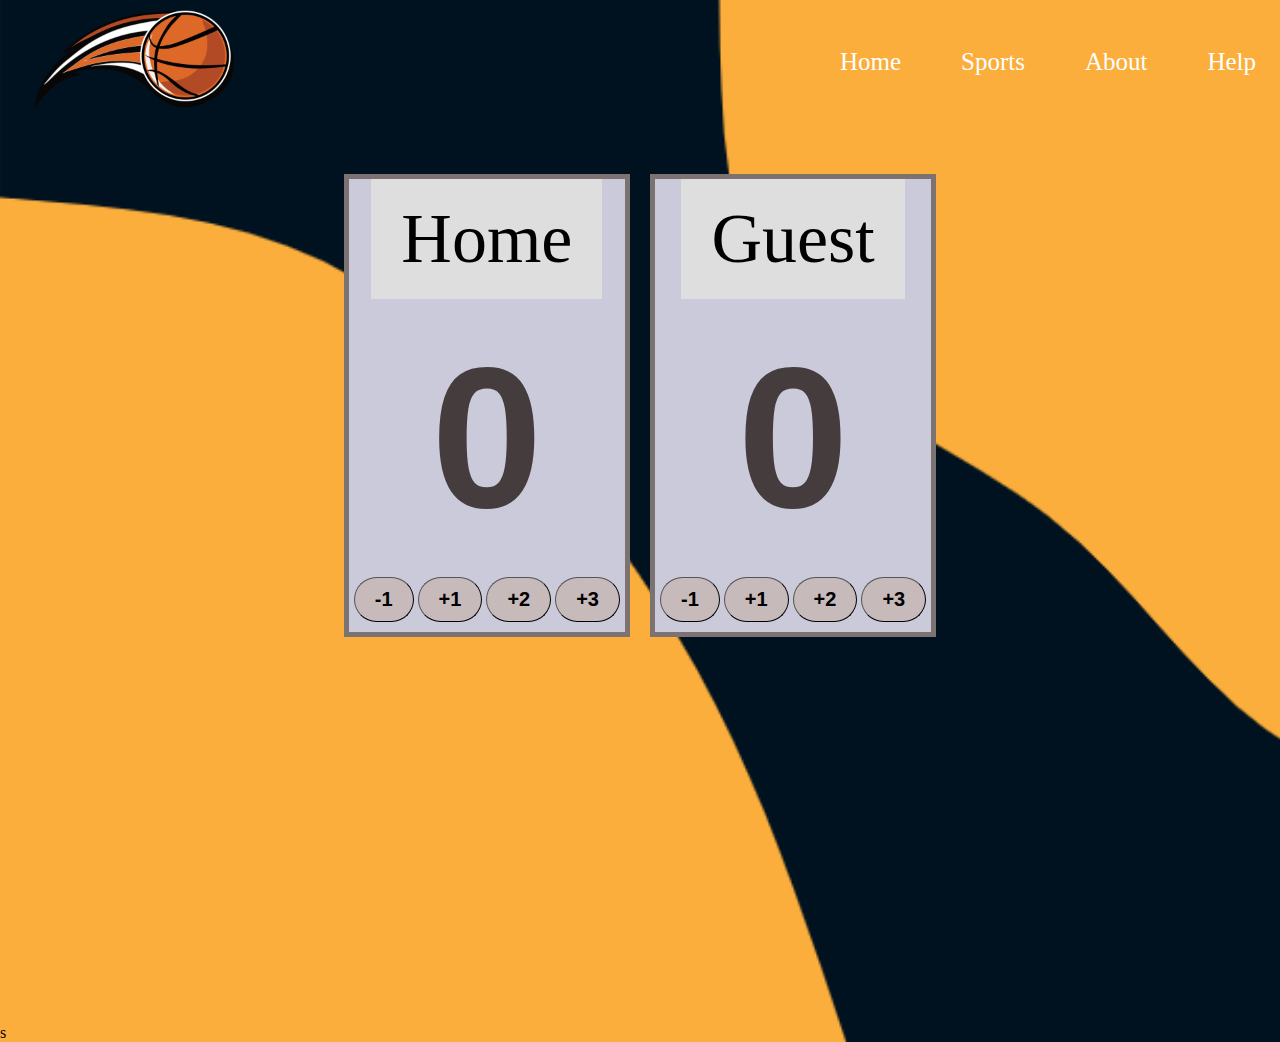
<file: index.html>
<!DOCTYPE html>
<html lang="en">
<head>
    <meta charset="UTF-8">
    <meta http-equiv="X-UA-Compatible" content="IE=edge">
    <meta name="viewport" content="width=device-width, initial-scale=1.0">
    <title>Score Board</title>
    <link rel="stylesheet" href="scoreboard.css">
    <link rel="stylesheet" href="http://fonts.cdnfonts.com/css/cursed-timer-ulil">
</head>
<body>
    
    <header>
        <nav class="nav-bar">
            <a href="#" class="nav-logo"><img src="image/basketball-g23d1dc8b2_1280.png"></a>

            <ul class="nav-menu">
                <li class="nav-item">
                    <a href="#" class="nav-link">Home</a>
                </li>
                <li class="nav-item">
                    <a href="#" class="nav-link">Sports</a>
                    <div class="sub-menu">
                        <ul>
                            <li><a href="#">Basketball</a></li>
                            <li><a href="#">Volleyball</a></li>
                            <li><a href="#">Football</a></li>
                            <li><a href="#">Baseball</a></li>
                        </ul>
                    </div>
                </li>
                <li class="nav-item">
                    <a href="#" class="nav-link">About</a>
                </li>
                <li class="nav-item">
                    <a href="#" class="nav-link">Help</a>
                </li>
            </ul>

            <div class="hamburger">
                <span class="bar"></span>
                <span class="bar"></span>
                <span class="bar"></span>
                <span class="bar"></span>
            </div>
        </nav>                                                                                                              
    </header>

    <main>

    <div class="scoreboard-grid">
        
        <div class="team-grid">
                <div class="team" contenteditable="">Home</div>
                <div class="score"><h1 id = "count-left">0</h1></div>
            <div class="btns">
                <button id = "decrementOneL" onclick="decrementOneL()">-1</button>
                <button id = "incrementOneL" onclick="incrementOneL()">+1</button>
                <button id = "incrementTwoL" onclick="incrementTwoL()">+2</button>
                <button id = "incrementThreeL" onclick="incrementThreeL()">+3</button>
            </div>
        </div>

        <div class="team-grid">
                <div class="team" contenteditable="">Guest</div>
                <div class="score"><h1 id = "count-right">0</h1></div>
            <div class="btns">
                <button id = "decrementOneR" onclick="decrementOneR()">-1</button>
                <button id = "incrementOneR" onclick="incrementOneR()">+1</button>
                <button id = "incrementTwoR" onclick="incrementTwoR()">+2</button>
                <button id = "incrementThreeR" onclick="incrementThreeR()">+3</button>
            </div>
        </div>

        
    </div>

</main>s

    
    <script src="scoreboard.js"></script>
</body>
</html>
</file>
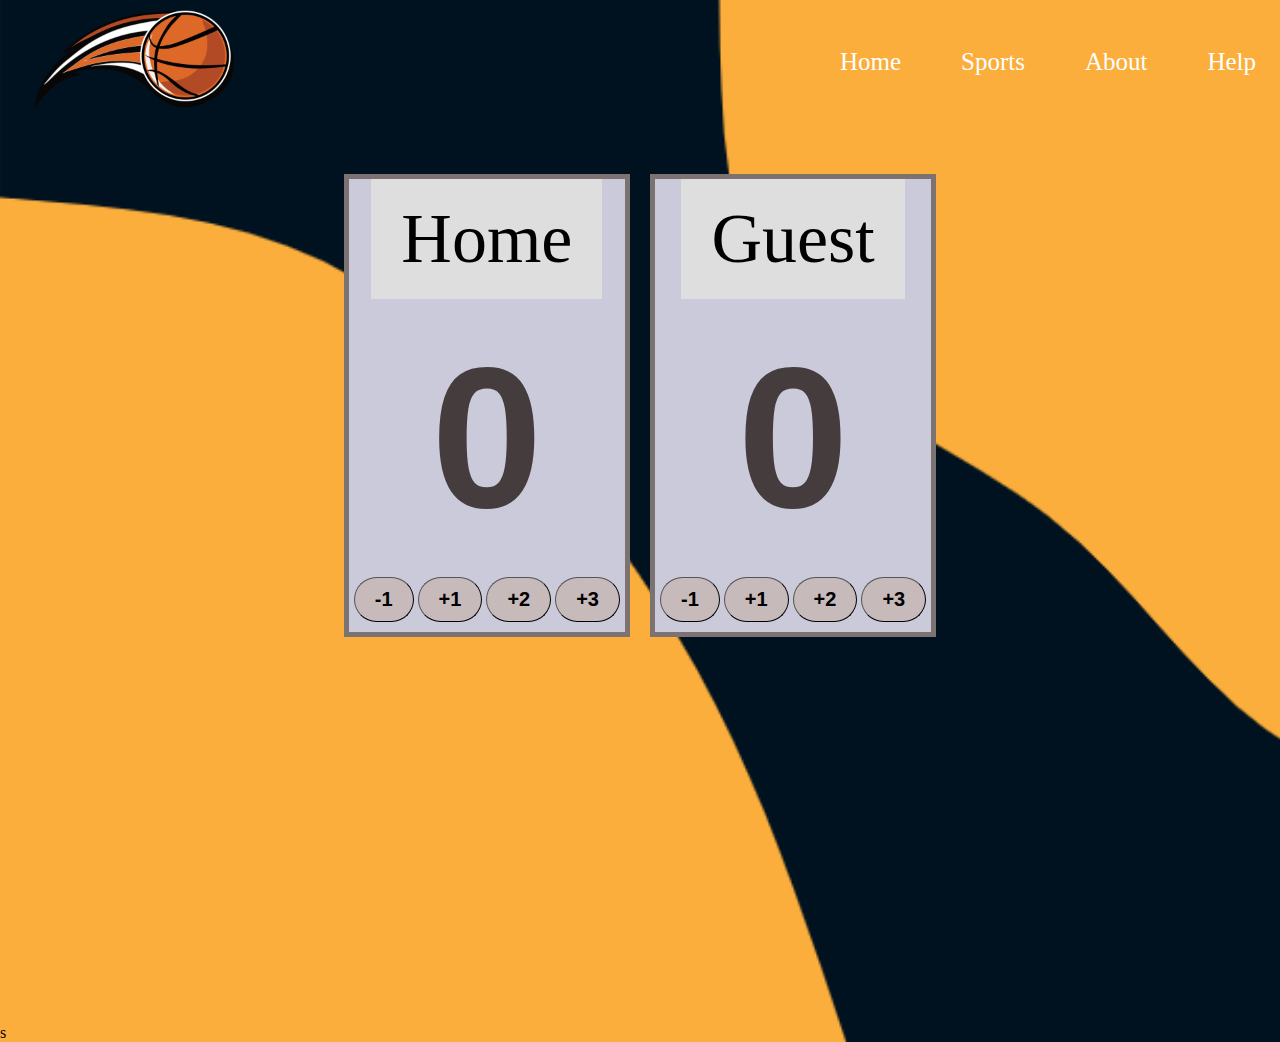
<file: Scoreboard.html>
<!DOCTYPE html>
<html lang="en">
<head>
    <meta charset="UTF-8">
    <meta http-equiv="X-UA-Compatible" content="IE=edge">
    <meta name="viewport" content="width=device-width, initial-scale=1.0">
    <title>Score Board</title>
    <link rel="stylesheet" href="scoreboard.css">
    <link rel="stylesheet" href="http://fonts.cdnfonts.com/css/cursed-timer-ulil">
</head>
<body>
    
    <header>
        <nav class="nav-bar">
            <a href="#" class="nav-logo"><img src="/image/basketball-g23d1dc8b2_1280.png"></a>

            <ul class="nav-menu">
                <li class="nav-item">
                    <a href="#" class="nav-link">Home</a>
                </li>
                <li class="nav-item">
                    <a href="#" class="nav-link">Sports</a>
                    <div class="sub-menu">
                        <ul>
                            <li><a href="#">Basketball</a></li>
                            <li><a href="#">Volleyball</a></li>
                            <li><a href="#">Football</a></li>
                            <li><a href="#">Baseball</a></li>
                        </ul>
                    </div>
                </li>
                <li class="nav-item">
                    <a href="#" class="nav-link">About</a>
                </li>
                <li class="nav-item">
                    <a href="#" class="nav-link">Help</a>
                </li>
            </ul>

            <div class="hamburger">
                <span class="bar"></span>
                <span class="bar"></span>
                <span class="bar"></span>
                <span class="bar"></span>
            </div>
        </nav>                                                                                                              
    </header>

    <main>

    <div class="scoreboard-grid">
        
        <div class="team-grid">
                <div class="team" contenteditable="">Home</div>
                <div class="score"><h1 id = "count-left">0</h1></div>
            <div class="btns">
                <button id = "decrementOneL" onclick="decrementOneL()">-1</button>
                <button id = "incrementOneL" onclick="incrementOneL()">+1</button>
                <button id = "incrementTwoL" onclick="incrementTwoL()">+2</button>
                <button id = "incrementThreeL" onclick="incrementThreeL()">+3</button>
            </div>
        </div>

        <div class="team-grid">
                <div class="team" contenteditable="">Guest</div>
                <div class="score"><h1 id = "count-right">0</h1></div>
            <div class="btns">
                <button id = "decrementOneR" onclick="decrementOneR()">-1</button>
                <button id = "incrementOneR" onclick="incrementOneR()">+1</button>
                <button id = "incrementTwoR" onclick="incrementTwoR()">+2</button>
                <button id = "incrementThreeR" onclick="incrementThreeR()">+3</button>
            </div>
        </div>

        
    </div>

</main>s

    
    <script src="/scoreboard.js"></script>
</body>
</html>
</file>
<file: scoreboard.css>
body{
    background-image: url("image/blob-scene-haikei.png");
    -webkit-background-size: cover;
    -moz-background-size: cover;
    -o-background-size: cover;
    background-size: cover;
}
*{
    padding: 0;
    margin: 0;
    box-sizing: border-box;
}
main{
    height: 100vh;
}
header{
    background-color: transparent;
}
.nav-logo img{
    margin: 10px;
    width: 200px;
}

li{
    list-style: none;
}
a{
    color: white;
    text-decoration: none;
}
.nav-bar{
    min-height: 70px;
    display: flex;
    justify-content: space-between;
    align-items: center;
    padding: 0 24px;
}
.nav-menu{
    display: flex;
    justify-content: space-between;
    align-items: center;
    gap: 60px;
}
.nav-link{
    font-size: 25px;
    transition: 0.7s ease;
}
.nav-link:hover{
    color: dodgerblue;
}

.hamburger{
    display: none;
    cursor: pointer;
}
.bar{
    display: block;
    width: 25px;
    height: 3px;
    margin: 5px auto;
   -webkit-transition: all 0.3s ease-in-out;
   transition: all 0.3s ease-in-out;
   background-color: white; 
}
.sub-menu {
    display: none;
    position: absolute;
    background-color: #a4a3a3;
    min-width: 130px;
    box-shadow: 0px 8px 16px 0px rgba(0,0,0,0.2);
    z-index: 1;
  }
  .sub-menu a {
    color: black;
    padding: 12px 16px;
    text-decoration: none;
    display: block;
    border-bottom: #000000;
    border-width: 1px;
    border-style: solid;
  }
  .sub-menu a:hover {
    background-color: #b1aaaa;
    color: #ffffff
}
.nav-item:hover .sub-menu{
    display: block;
}
  
@media(max-width: 768px){
    
    .hamburger{
        display: block;
    }
    .hamburger.active .bar:nth-child(2){
        opacity: 0;
    }
    .hamburger.active .bar:nth-child(1){
        transform: translateY(8px) rotate(45deg);
    }
    .hamburger.active .bar:nth-child(3){
        transform: translateY(-8px) rotate(-45deg);
    }


    .nav-menu{
        position: fixed;
        left: -100%;
        top: 120px;
        gap: 0;
        flex-direction: column;
        background-color: yellow;
        width: 100%; 
        transition: 0.3s;
    }
    .nav-item{
        margin: 16px 0;
    }
    .nav-menu.active{
        left: 0;
    }
    .nav-menu a{
        padding: 2px 4px 2px 4px;
        color: #000000;
        font-size: 28px;
        background-color: #ffffff;
        border-radius: 5px    
    }
}

.scoreboard-grid{
    display: flex;
    justify-content: center;
    align-items: center;
    column-gap: 20px;
    margin-top: 0px;
}

.team-grid{
    background-color: #cbcada;
    display: flex;
    flex-direction: column;
    justify-content: center;
    align-items: center;
    margin-top: 50px;
    border-width: 5px;
    border-style: solid;
    border-color: #7d7272;
    row-gap: 24px;
}
.team{
    background-color: rgb(222, 222, 222);
    font-size: 70px;
    padding: 20px 30px 20px 30px; 

}
.score{
    font-size: 100px;
    font-family: 'Cursed Timer ULiL', sans-serif;
    color: rgb(69, 61, 61);

    border-radius: 30px;
    
}
button{
    padding: 10px 20px 10px 20px; 
    border-radius: 1000px;
    border-width: 1px;
    background-color: #c7baba;
}
.btns{
    margin-bottom: 10px;
    margin-left: 5px;
    margin-right: 5px;
}
#decrementOneL, #incrementOneL, #incrementTwoL, #incrementThreeL, #decrementOneR, #incrementOneR, #incrementTwoR, #incrementThreeR{
    font-size: 20px;
    font-weight: 800;
    color: rgb(0, 0, 0);
}
@media(max-width: 768px) and (min-width: 577px){
    .scoreboard-grid{
        display: grid;
        grid-template-columns: 1fr;
        margin-top: 5px;
    }
    header{
        position: fixed;
        background-color: transparent;
    }
    .nav-logo{
       display: none;
    }
   
    .team-grid{
        margin-top: 15px;
        row-gap: 5px;
        background-color: transparent;
        border-width: 0px;
       
    }
    .team, .score{
        font-size: 60px;  
    }
    
}

/* small device */
@media (max-width: 578px){
    .scoreboard-grid{
        display: grid;
        grid-template-columns: 1fr;
        margin-top: 5px;
    }
    header{
        position: fixed;
        background-color: transparent;
    }
    .nav-logo{
       display: none;
    }
   
    .team-grid{
        row-gap: 5px;
        background-color: transparent;
        border-width: 0px;
        margin-top: 40px;

       
    }
    .team, .score{
        font-size: 60px;  
    }
    
}
</file>
